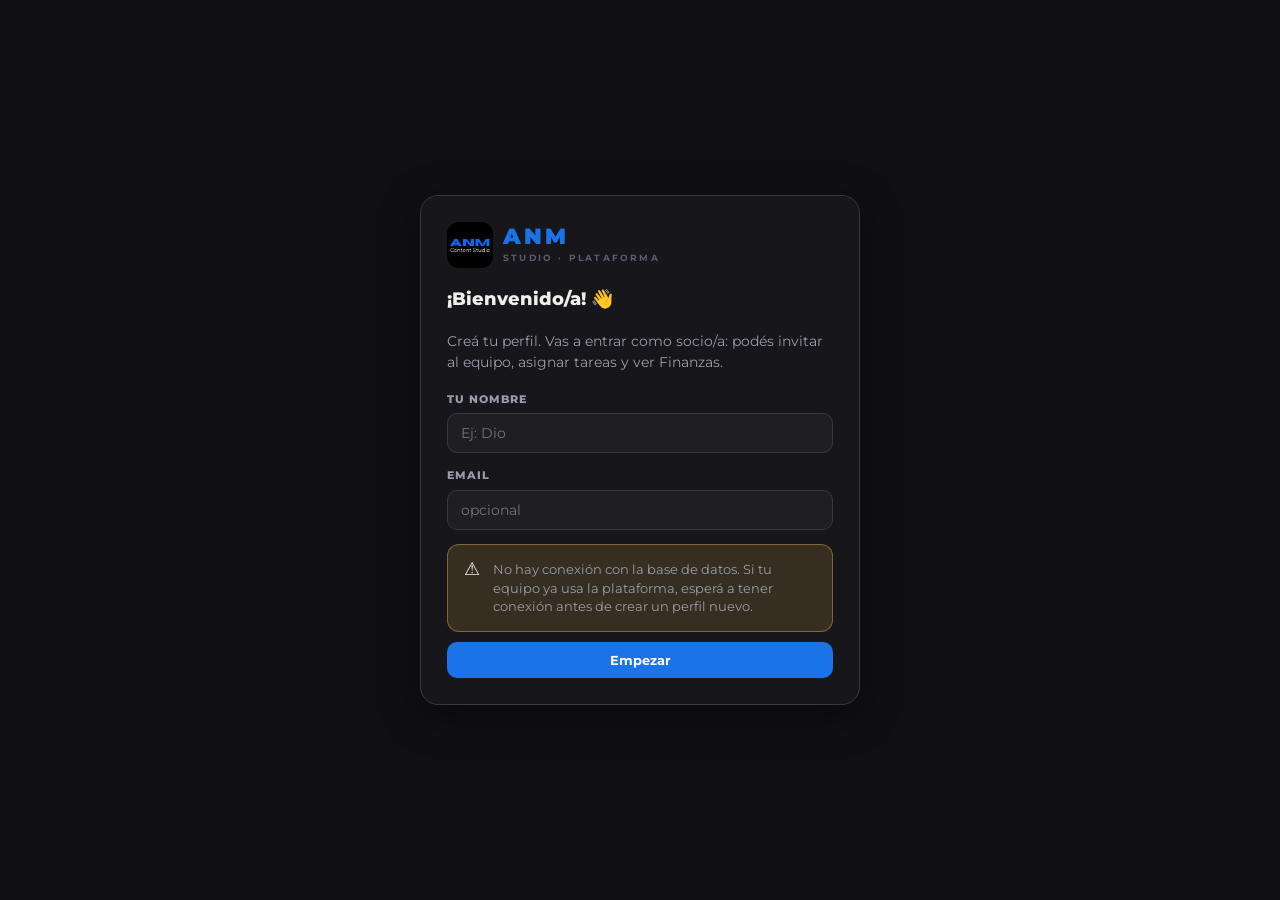
<file: index.html>
<!DOCTYPE html>
<html lang="es">
<head>
<meta charset="UTF-8">
<meta name="viewport" content="width=device-width, initial-scale=1.0">
<title>ANM Studio · Plataforma</title>
<meta name="theme-color" content="#101013">
<link rel="icon" href="logo.jpg">
<link rel="preconnect" href="https://fonts.googleapis.com">
<link href="https://fonts.googleapis.com/css2?family=Montserrat:wght@400;500;600;700;800;900&display=swap" rel="stylesheet">
<link rel="stylesheet" href="css/app.css">
</head>
<body>

<div id="gate" class="gate" style="display:none"></div>

<div id="app" style="display:none">
  <aside class="sidebar">
    <div class="brand"><img src="logo.jpg" alt=""><div><div class="brand-t">ANM</div><div class="brand-s">Content Studio</div></div></div>
    <nav class="nav" id="nav"></nav>
    <div class="me-card" id="me" onclick="App.go('#/ajustes')"></div>
  </aside>
  <div class="sb-over" onclick="App.closeSidebar()"></div>

  <main class="main">
    <header class="topbar">
      <button class="hamb" onclick="App.openSidebar()" aria-label="Menú">☰</button>
      <div class="grow"><div class="crumb" id="crumb"></div><h1 id="title"></h1></div>
      <span class="sync hide-m" id="sync">—</span>
      <button class="icon-btn" onclick="App.openNotifications()" title="Avisos" aria-label="Avisos">🔔</button>
      <button class="btn p" onclick="App.quickAdd()">＋ <span class="hide-m">Crear</span></button>
    </header>
    <section class="page" id="page"></section>
  </main>
</div>

<div class="mo" id="modal"></div>
<div class="toasts" id="toasts"></div>

<script src="js/config.js"></script>
<script src="js/ui.js"></script>
<script src="js/store.js"></script>
<script src="js/game.js"></script>
<script src="js/app.js"></script>
<script src="js/ops.js"></script>
<script src="js/prospects-hunter.js"></script>
<script src="js/growth.js"></script>
<script src="js/home.js"></script>
</body>
</html>
</file>
<file: css/app.css>
/* ANM Studio — plataforma interna
   Tokens de color en :root (oscuro por defecto) y [data-theme=light]. */
:root{
  --bg:#101013;--surface:#17171b;--surface2:#1e1e23;--surface3:#27272e;--border:#2b2b33;--border2:#383842;
  --text:#EFEEEA;--text2:#9a9aab;--text3:#5c5c6c;
  --blue:#1A73E8;--blue-l:#5b9dff;--blue-d:rgba(26,115,232,.16);
  --green:#2dca72;--green-d:rgba(45,202,114,.14);
  --red:#e8484a;--red-d:rgba(232,72,74,.14);
  --yellow:#e8b84a;--yellow-d:rgba(232,184,74,.15);
  --purple:#9b6fe8;--purple-d:rgba(155,111,232,.15);
  --teal:#2dcab4;--teal-d:rgba(45,202,180,.14);
  --orange:#e8854a;--orange-d:rgba(232,133,74,.15);
  --shadow:0 10px 40px rgba(0,0,0,.45);
  --r:14px;--r-sm:9px;--sidebar:248px;
}
:root[data-theme="light"]{
  --bg:#f5f5f2;--surface:#ffffff;--surface2:#f6f6f8;--surface3:#ececf0;--border:#e3e3e8;--border2:#d2d2da;
  --text:#18181c;--text2:#5f5f6e;--text3:#9a9aa8;
  --blue-d:rgba(26,115,232,.1);--green-d:rgba(45,202,114,.12);--red-d:rgba(232,72,74,.1);
  --yellow-d:rgba(232,184,74,.16);--purple-d:rgba(155,111,232,.12);--teal-d:rgba(45,202,180,.12);--orange-d:rgba(232,133,74,.13);
  --green:#1a9e56;--yellow:#b8860b;--teal:#12a08c;
  --shadow:0 10px 40px rgba(20,20,40,.12);
}
*{box-sizing:border-box;margin:0;padding:0}
html,body{max-width:100%;overflow-x:hidden}
body{background:var(--bg);color:var(--text);font-family:'Montserrat',system-ui,sans-serif;font-size:14px;line-height:1.5;min-height:100vh;-webkit-font-smoothing:antialiased}
button,input,select,textarea{font-family:inherit;font-size:inherit;color:inherit}
a{color:var(--blue-l)}
::selection{background:var(--blue-d)}

/* ── Layout ─────────────────────────────────────────── */
.sidebar{width:var(--sidebar);background:var(--surface);border-right:1px solid var(--border);position:fixed;inset:0 auto 0 0;display:flex;flex-direction:column;z-index:100;transition:transform .2s}
.brand{padding:22px 20px 18px;border-bottom:1px solid var(--border);display:flex;align-items:center;gap:12px}
.brand img{width:38px;height:38px;border-radius:10px;object-fit:cover}
.brand-t{font-weight:900;font-size:22px;letter-spacing:3px;color:var(--blue);line-height:1}
.brand-s{font-size:9px;letter-spacing:2.2px;color:var(--text3);text-transform:uppercase;font-weight:700;margin-top:3px}
.nav{flex:1;overflow-y:auto;padding:12px 10px}
.nav-s{font-size:10px;letter-spacing:2px;text-transform:uppercase;color:var(--text3);font-weight:700;padding:16px 12px 6px}
.nav a{display:flex;align-items:center;gap:11px;padding:10px 12px;border-radius:10px;color:var(--text2);text-decoration:none;font-weight:600;font-size:13.5px;margin-bottom:2px;transition:background .12s,color .12s}
.nav a:hover{background:var(--surface2);color:var(--text)}
.nav a.active{background:var(--blue-d);color:var(--blue-l)}
.nav a .ic{width:20px;text-align:center;font-size:15px}
.nav a .cnt{margin-left:auto;background:var(--red);color:#fff;font-size:10.5px;font-weight:800;border-radius:20px;padding:1px 7px;min-width:20px;text-align:center}
.nav a .lock{margin-left:auto;font-size:11px;opacity:.7}
.me-card{border-top:1px solid var(--border);padding:14px 16px;display:flex;gap:11px;align-items:center;cursor:pointer}
.me-card:hover{background:var(--surface2)}
.main{margin-left:var(--sidebar);min-height:100vh}
.topbar{position:sticky;top:0;z-index:50;background:color-mix(in srgb,var(--bg) 88%,transparent);backdrop-filter:blur(10px);border-bottom:1px solid var(--border);padding:14px 32px;display:flex;align-items:center;gap:14px;min-height:64px}
.topbar h1{font-size:19px;font-weight:800;letter-spacing:-.2px}
.topbar .crumb{color:var(--text3);font-size:12px;font-weight:600}
.topbar .grow{flex:1}
.page{padding:28px 32px 80px;max-width:1440px}
.hamb{display:none;background:none;border:0;font-size:22px;cursor:pointer;color:var(--text)}
.sb-over{display:none}
.sync{font-size:11px;font-weight:700;color:var(--text3);white-space:nowrap}

/* ── Tabs / filtros ─────────────────────────────────── */
.tabs{display:flex;gap:4px;border-bottom:1px solid var(--border);margin:-4px 0 24px;overflow-x:auto;scrollbar-width:none}
.tabs a{padding:11px 16px;font-weight:700;font-size:13px;color:var(--text2);text-decoration:none;border-bottom:2px solid transparent;white-space:nowrap}
.tabs a:hover{color:var(--text)}
.tabs a.active{color:var(--blue-l);border-bottom-color:var(--blue)}
.tabs a .cnt{background:var(--red-d);color:var(--red);border-radius:20px;padding:0 7px;font-size:11px;margin-left:5px}
.chips{display:flex;gap:7px;flex-wrap:wrap;align-items:center}
.chip{border:1px solid var(--border2);background:transparent;border-radius:30px;padding:6px 14px;font-weight:700;font-size:12px;color:var(--text2);cursor:pointer;display:inline-flex;align-items:center;gap:6px;transition:all .12s}
.chip:hover{color:var(--text);border-color:var(--text3)}
.chip.on{background:var(--text);color:var(--bg);border-color:var(--text)}
.chip .dot{width:8px;height:8px;border-radius:50%}
.toolbar{display:flex;gap:12px;align-items:center;flex-wrap:wrap;margin-bottom:22px}
.toolbar .grow{flex:1}

/* ── Cards / grid ───────────────────────────────────── */
.grid{display:grid;gap:18px}
.g2{grid-template-columns:repeat(2,minmax(0,1fr))}
.g3{grid-template-columns:repeat(3,minmax(0,1fr))}
.g4{grid-template-columns:repeat(4,minmax(0,1fr))}
.g-auto{grid-template-columns:repeat(auto-fill,minmax(310px,1fr))}
.span2{grid-column:span 2}
.card{background:var(--surface);border:1px solid var(--border);border-radius:var(--r);padding:22px}
.card.tight{padding:16px}
.card.hover{transition:border-color .12s,transform .12s;cursor:pointer}
.card.hover:hover{border-color:var(--border2);transform:translateY(-1px)}
.card-h{display:flex;align-items:center;gap:10px;margin-bottom:16px}
.card-h h3{font-size:14.5px;font-weight:800}
.card-h .grow{flex:1}
.card-h .sub{color:var(--text3);font-size:12px;font-weight:600}
.sec-t{font-size:11px;letter-spacing:1.6px;text-transform:uppercase;color:var(--text3);font-weight:800;margin:30px 0 14px}
.kpi .l{font-size:11px;letter-spacing:1.2px;text-transform:uppercase;color:var(--text3);font-weight:800}
.kpi .v{font-size:28px;font-weight:900;margin:6px 0 2px;letter-spacing:-.5px}
.kpi .s{font-size:12px;color:var(--text2);font-weight:600}
.muted{color:var(--text2)}.faint{color:var(--text3)}
.small{font-size:12px}.xs{font-size:11px}
.b{font-weight:800}
.row{display:flex;gap:10px;align-items:center}
.row.wrap{flex-wrap:wrap}
.col{display:flex;flex-direction:column;gap:10px}
.grow{flex:1;min-width:0}
.ellip{white-space:nowrap;overflow:hidden;text-overflow:ellipsis}
.divider{height:1px;background:var(--border);margin:16px 0}
.empty{text-align:center;padding:38px 20px;color:var(--text3);font-weight:600}
.empty .big{font-size:34px;margin-bottom:8px}

/* ── Badges / tags ──────────────────────────────────── */
.tag{display:inline-flex;align-items:center;gap:5px;border-radius:20px;padding:2px 10px;font-size:11px;font-weight:800;white-space:nowrap;background:var(--surface3);color:var(--text2)}
.t-blue{background:var(--blue-d);color:var(--blue-l)}
.t-green{background:var(--green-d);color:var(--green)}
.t-red{background:var(--red-d);color:var(--red)}
.t-yellow{background:var(--yellow-d);color:var(--yellow)}
.t-purple{background:var(--purple-d);color:var(--purple)}
.t-teal{background:var(--teal-d);color:var(--teal)}
.t-orange{background:var(--orange-d);color:var(--orange)}
.health{width:11px;height:11px;border-radius:50%;display:inline-block;flex:none}
.h-ok{background:var(--green);box-shadow:0 0 0 4px var(--green-d)}
.h-atencion{background:var(--yellow);box-shadow:0 0 0 4px var(--yellow-d)}
.h-riesgo{background:var(--red);box-shadow:0 0 0 4px var(--red-d)}
.av{width:30px;height:30px;border-radius:50%;display:inline-flex;align-items:center;justify-content:center;font-weight:800;font-size:11px;color:#fff;flex:none}
.av.lg{width:44px;height:44px;font-size:15px}
.av.sm{width:24px;height:24px;font-size:9.5px}
.avs{display:inline-flex}.avs .av{border:2px solid var(--surface);margin-left:-7px}.avs .av:first-child{margin-left:0}

/* ── Buttons / forms ────────────────────────────────── */
.btn{display:inline-flex;align-items:center;gap:7px;border:1px solid transparent;border-radius:10px;padding:9px 16px;font-weight:700;font-size:13px;cursor:pointer;transition:all .12s;white-space:nowrap;text-decoration:none;background:var(--surface3);color:var(--text)}
.btn:hover{filter:brightness(1.12)}
.btn.p{background:var(--blue);color:#fff}
.btn.g{background:transparent;border-color:var(--border2);color:var(--text2)}
.btn.g:hover{color:var(--text);border-color:var(--text3)}
.btn.d{background:var(--red-d);color:var(--red)}
.btn.ok{background:var(--green-d);color:var(--green)}
.btn.sm{padding:6px 11px;font-size:12px;border-radius:8px}
.btn.xs{padding:3px 9px;font-size:11px;border-radius:7px}
.icon-btn{background:none;border:0;cursor:pointer;color:var(--text3);font-size:15px;padding:4px 6px;border-radius:7px}
.icon-btn:hover{color:var(--text);background:var(--surface3)}
.fld{display:flex;flex-direction:column;gap:6px;margin-bottom:14px}
.fld label{font-size:11px;letter-spacing:1px;text-transform:uppercase;color:var(--text2);font-weight:800}
.fld .hint{font-size:11.5px;color:var(--text3)}
.inp,select.inp,textarea.inp{background:var(--surface2);border:1px solid var(--border2);border-radius:10px;padding:10px 13px;width:100%;outline:none;transition:border-color .12s}
.inp:focus{border-color:var(--blue)}
textarea.inp{min-height:90px;resize:vertical;line-height:1.55}
.inp.sm{padding:6px 10px;font-size:12.5px;width:auto}
.frow{display:grid;grid-template-columns:1fr 1fr;gap:14px}
.check{display:inline-flex;align-items:center;gap:7px;cursor:pointer;font-weight:600;font-size:13px}
.search{position:relative}
.search input{padding-left:34px;min-width:230px}
.search::before{content:"⌕";position:absolute;left:12px;top:50%;transform:translateY(-52%);color:var(--text3);font-size:17px}

/* ── Modal / toast ──────────────────────────────────── */
.mo{position:fixed;inset:0;background:rgba(0,0,0,.6);z-index:500;display:none;align-items:flex-start;justify-content:center;padding:6vh 16px;overflow-y:auto}
.mo.open{display:flex}
.mbox{background:var(--surface);border:1px solid var(--border2);border-radius:18px;width:100%;max-width:560px;padding:26px;box-shadow:var(--shadow);animation:pop .16s ease-out}
.mbox.wide{max-width:820px}
.mbox h2{font-size:18px;font-weight:800;margin-bottom:18px;display:flex;align-items:center;gap:10px}
.mbox h2 .x{margin-left:auto}
.mfoot{display:flex;gap:10px;justify-content:flex-end;margin-top:20px;flex-wrap:wrap}
@keyframes pop{from{transform:scale(.97) translateY(6px);opacity:0}to{transform:none;opacity:1}}
.toasts{position:fixed;bottom:22px;right:22px;z-index:900;display:flex;flex-direction:column;gap:9px;align-items:flex-end}
.toast{background:var(--surface);border:1px solid var(--border2);border-radius:12px;padding:12px 16px;font-weight:700;font-size:13px;box-shadow:var(--shadow);animation:pop .2s ease-out;display:flex;gap:10px;align-items:center}
.toast .xp{color:var(--yellow);font-weight:900}

/* ── Listas ─────────────────────────────────────────── */
.list{display:flex;flex-direction:column}
.li{display:flex;align-items:center;gap:12px;padding:12px 4px;border-bottom:1px solid var(--border)}
.li:last-child{border-bottom:0}
.li.click{cursor:pointer;border-radius:8px;padding-left:8px;padding-right:8px}
.li.click:hover{background:var(--surface2)}
.tbl{width:100%;border-collapse:collapse}
.tbl th{text-align:left;font-size:10.5px;letter-spacing:1.2px;text-transform:uppercase;color:var(--text3);font-weight:800;padding:10px 12px;border-bottom:1px solid var(--border)}
.tbl td{padding:12px;border-bottom:1px solid var(--border);vertical-align:middle}
.tbl tr:hover td{background:var(--surface2)}
.tbl-wrap{overflow-x:auto}

/* ── Alertas ────────────────────────────────────────── */
.alert{display:flex;gap:13px;align-items:flex-start;padding:14px 16px;border-radius:12px;border:1px solid var(--border);background:var(--surface);margin-bottom:10px}
.alert .ai{font-size:18px;line-height:1.2}
.alert.danger{border-color:color-mix(in srgb,var(--red) 40%,transparent);background:var(--red-d)}
.alert.warn{border-color:color-mix(in srgb,var(--yellow) 40%,transparent);background:var(--yellow-d)}
.alert.info{border-color:color-mix(in srgb,var(--blue) 35%,transparent);background:var(--blue-d)}
.alert .at{font-weight:800;font-size:13.5px}
.alert .ad{font-size:12.5px;color:var(--text2);margin-top:2px}

/* ── Kanban ─────────────────────────────────────────── */
.board{display:grid;grid-auto-flow:column;grid-auto-columns:minmax(260px,1fr);gap:14px;overflow-x:auto;padding-bottom:12px;align-items:start}
.lane{background:var(--surface);border:1px solid var(--border);border-radius:var(--r);padding:12px;min-height:180px}
.lane.drop{border-color:var(--blue);background:var(--blue-d)}
.lane-h{display:flex;align-items:center;gap:8px;padding:4px 6px 12px;font-weight:800;font-size:12.5px}
.lane-h .n{color:var(--text3);font-weight:700}
.lane-h .sum{margin-left:auto;font-size:11px;color:var(--text3)}
.kc{background:var(--surface2);border:1px solid var(--border);border-radius:11px;padding:12px 13px;margin-bottom:9px;cursor:grab;transition:border-color .12s,box-shadow .12s}
.kc:hover{border-color:var(--border2)}
.kc.dragging{opacity:.45}
.kc .t{font-weight:700;font-size:13px;margin-bottom:6px}
.kc .m{display:flex;gap:6px;align-items:center;flex-wrap:wrap;font-size:11.5px;color:var(--text2)}
.kc.over{border-left:3px solid var(--red)}

/* ── Calendario ─────────────────────────────────────── */
.cal{display:grid;grid-template-columns:repeat(7,minmax(0,1fr));border:1px solid var(--border);border-radius:var(--r);overflow:hidden;background:var(--border);gap:1px}
.cal .dh{background:var(--surface);padding:9px;font-size:10.5px;letter-spacing:1.3px;text-transform:uppercase;font-weight:800;color:var(--text3);text-align:center}
.cal .d{background:var(--surface);min-height:118px;padding:7px;display:flex;flex-direction:column;gap:4px;cursor:pointer}
.cal .d:hover{background:var(--surface2)}
.cal .d.out{background:var(--bg);opacity:.55}
.cal .d .n{font-size:12px;font-weight:800;color:var(--text2)}
.cal .d.today .n{background:var(--blue);color:#fff;border-radius:20px;width:24px;height:24px;display:flex;align-items:center;justify-content:center}
.ev{font-size:11px;font-weight:700;border-radius:6px;padding:3px 6px;white-space:nowrap;overflow:hidden;text-overflow:ellipsis;border-left:3px solid;background:var(--surface3)}
.ev.more{border:0;background:none;color:var(--text3)}

/* ── Gamificación ───────────────────────────────────── */
.xpbar{height:10px;background:var(--surface3);border-radius:10px;overflow:hidden}
.xpbar>div{height:100%;background:linear-gradient(90deg,var(--blue),var(--purple));border-radius:10px;transition:width .5s}
.bar{height:8px;background:var(--surface3);border-radius:8px;overflow:hidden}
.bar>div{height:100%;border-radius:8px;background:var(--blue);transition:width .4s}
.lvl{display:inline-flex;align-items:center;justify-content:center;min-width:38px;height:38px;border-radius:12px;background:linear-gradient(135deg,var(--blue),var(--purple));color:#fff;font-weight:900;font-size:15px;padding:0 8px}
.mission{display:flex;gap:13px;align-items:center;padding:13px 0;border-bottom:1px solid var(--border)}
.mission:last-child{border-bottom:0}
.mission .mi{width:38px;height:38px;border-radius:11px;display:flex;align-items:center;justify-content:center;font-size:18px;background:var(--surface3);flex:none}
.mission.done .mi{background:var(--green-d)}
.mission.done .mt{text-decoration:line-through;color:var(--text2)}
.badge-g{display:grid;grid-template-columns:repeat(auto-fill,minmax(92px,1fr));gap:10px}
.bdg{text-align:center;padding:12px 6px;border-radius:12px;background:var(--surface2);border:1px solid var(--border)}
.bdg .e{font-size:26px}
.bdg .n{font-size:10.5px;font-weight:800;margin-top:4px}
.bdg.locked{opacity:.35;filter:grayscale(1)}
.rank{display:flex;align-items:center;gap:11px;padding:10px 0}
.rank .pos{width:24px;font-weight:900;color:var(--text3);text-align:center}
.hero{background:linear-gradient(135deg,color-mix(in srgb,var(--blue) 22%,var(--surface)),var(--surface) 60%);border:1px solid var(--border);border-radius:18px;padding:26px 28px;display:flex;gap:26px;align-items:center;flex-wrap:wrap}
.hero h2{font-size:24px;font-weight:900;letter-spacing:-.4px}
.ring{--p:0;width:92px;height:92px;border-radius:50%;background:conic-gradient(var(--green) calc(var(--p)*1%),var(--surface3) 0);display:flex;align-items:center;justify-content:center;flex:none}
.ring>div{width:72px;height:72px;border-radius:50%;background:var(--surface);display:flex;flex-direction:column;align-items:center;justify-content:center;font-weight:900;font-size:19px}
.ring>div small{font-size:9px;letter-spacing:1px;color:var(--text3);font-weight:800}
.confetti{position:fixed;top:-10px;width:9px;height:14px;z-index:999;pointer-events:none;animation:fall linear forwards}
@keyframes fall{to{transform:translateY(110vh) rotate(720deg);opacity:.2}}

/* ── Timeline ───────────────────────────────────────── */
.tl{position:relative;padding-left:22px}
.tl::before{content:"";position:absolute;left:6px;top:4px;bottom:4px;width:2px;background:var(--border)}
.tl-i{position:relative;padding-bottom:16px}
.tl-i::before{content:"";position:absolute;left:-20px;top:5px;width:10px;height:10px;border-radius:50%;background:var(--surface3);border:2px solid var(--bg)}
.tl-i.ok::before{background:var(--green)}.tl-i.atencion::before{background:var(--yellow)}.tl-i.riesgo::before{background:var(--red)}
.tl-i .when{font-size:11px;color:var(--text3);font-weight:700}
.prewrap{white-space:pre-wrap}

/* ── Ganas (🔥 1 a 5) ─────────────────────────────── */
.ganas{display:inline-flex;gap:1px;font-size:14px;white-space:nowrap}
.ganas span{opacity:.18;filter:grayscale(1);cursor:pointer;transition:transform .1s}
.ganas span.on{opacity:1;filter:none}
.ganas span:hover{transform:scale(1.25)}
code{background:var(--surface3);border-radius:5px;padding:1px 5px;font-size:12px}

/* ── Score ICP ──────────────────────────────────────── */
.score{display:inline-flex;align-items:center;justify-content:center;width:40px;height:40px;border-radius:12px;font-weight:900;font-size:16px}
.s-A{background:var(--green-d);color:var(--green)}.s-B{background:var(--blue-d);color:var(--blue-l)}.s-C{background:var(--yellow-d);color:var(--yellow)}.s-D{background:var(--red-d);color:var(--red)}.s-{background:var(--surface3);color:var(--text3)}
.rate{display:flex;gap:5px}
.rate button{width:34px;height:34px;border-radius:9px;border:1px solid var(--border2);background:var(--surface2);cursor:pointer;font-weight:800;color:var(--text2)}
.rate button.on{background:var(--blue);border-color:var(--blue);color:#fff}

/* ── Login / onboarding ─────────────────────────────── */
.gate{min-height:100vh;display:flex;align-items:center;justify-content:center;padding:20px}
.gate .mbox{max-width:440px}

/* ── Responsive ─────────────────────────────────────── */
@media(max-width:1100px){.g4{grid-template-columns:repeat(2,minmax(0,1fr))}.g3{grid-template-columns:repeat(2,minmax(0,1fr))}}
@media(max-width:860px){
  .sidebar{transform:translateX(-100%)}
  .sidebar.open{transform:none;box-shadow:var(--shadow)}
  .sb-over.open{display:block;position:fixed;inset:0;background:rgba(0,0,0,.5);z-index:90}
  .main{margin-left:0}
  .hamb{display:block}
  .topbar{padding:12px 16px}
  .page{padding:20px 16px 80px}
  .g2,.g3,.g4{grid-template-columns:minmax(0,1fr)}
  .span2{grid-column:auto}
  .frow{grid-template-columns:1fr}
  .search input{min-width:0;width:100%}
  .cal .d{min-height:74px}
  .cal .ev{font-size:0;height:6px;padding:0}
  .kpi .v{font-size:24px}
  .hide-m{display:none!important}
  .alert{flex-wrap:wrap}
  .alert .grow{flex-basis:70%}
}
</file>
